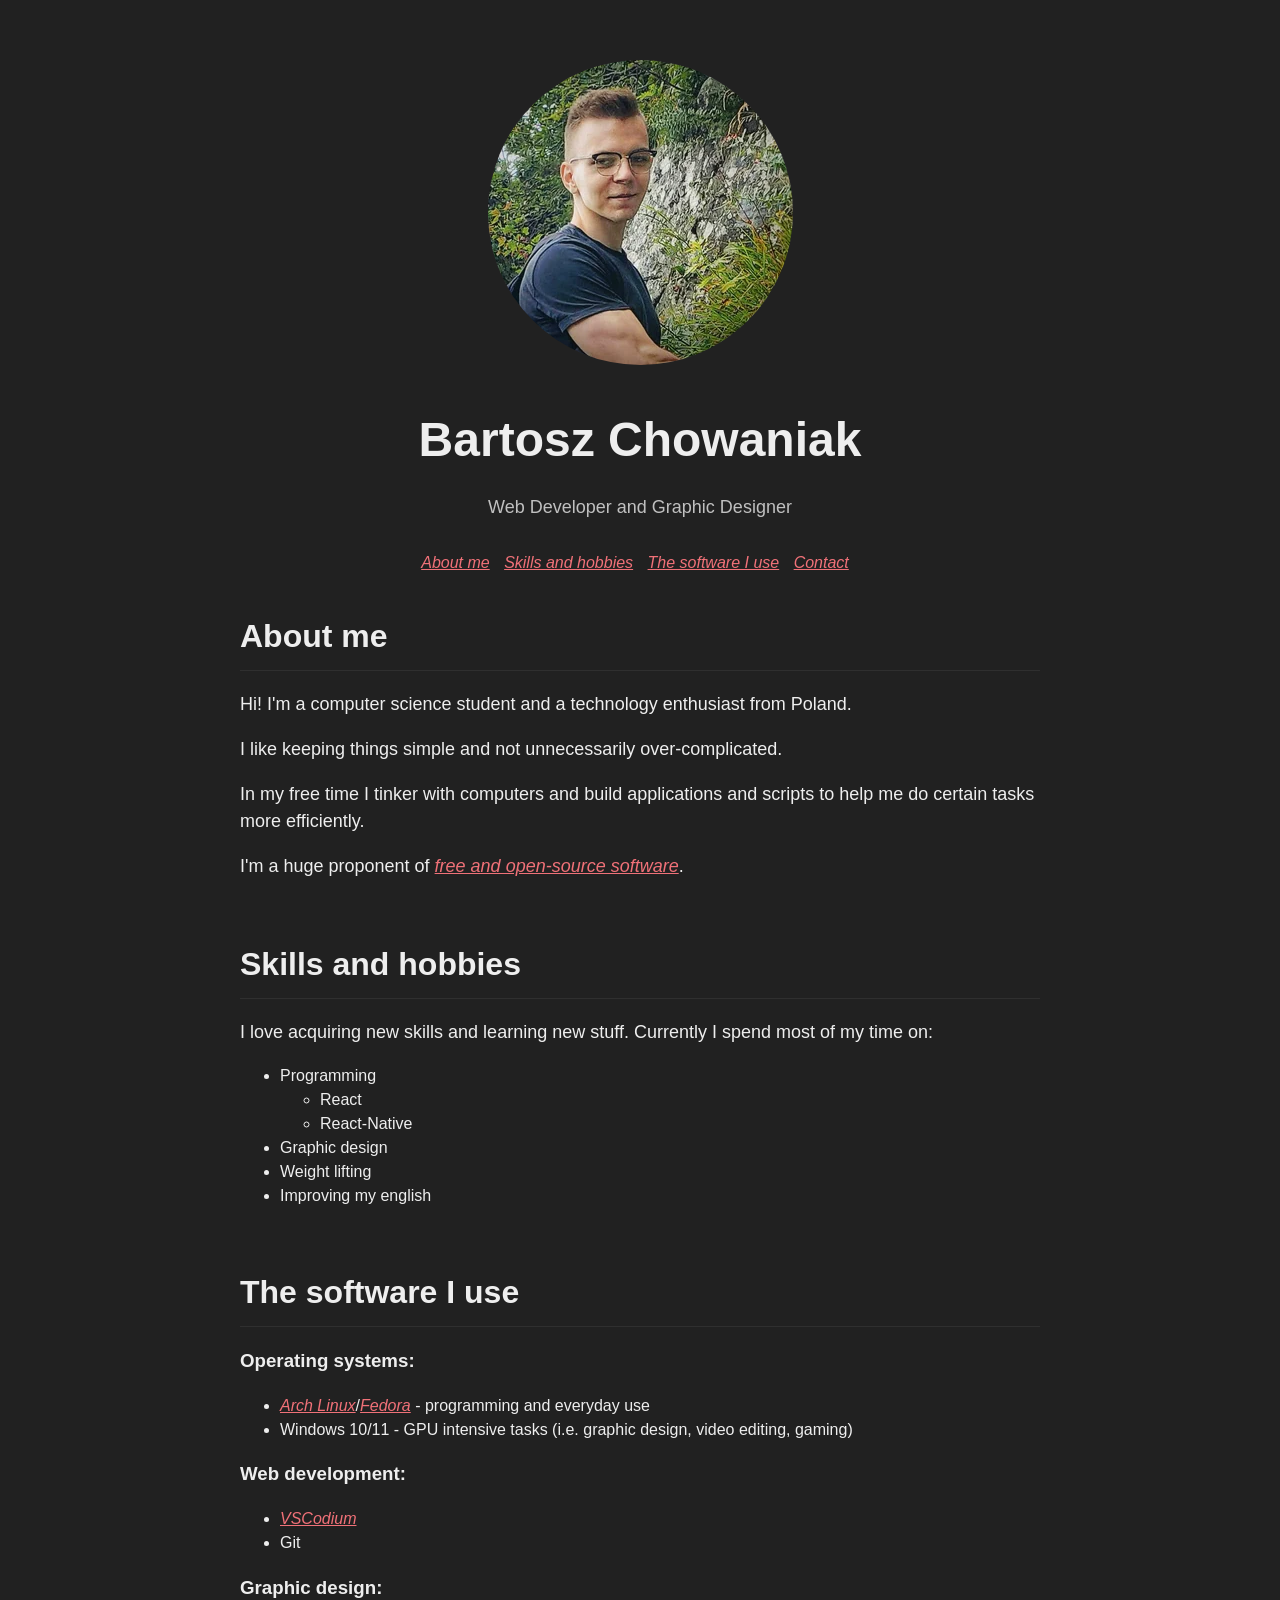
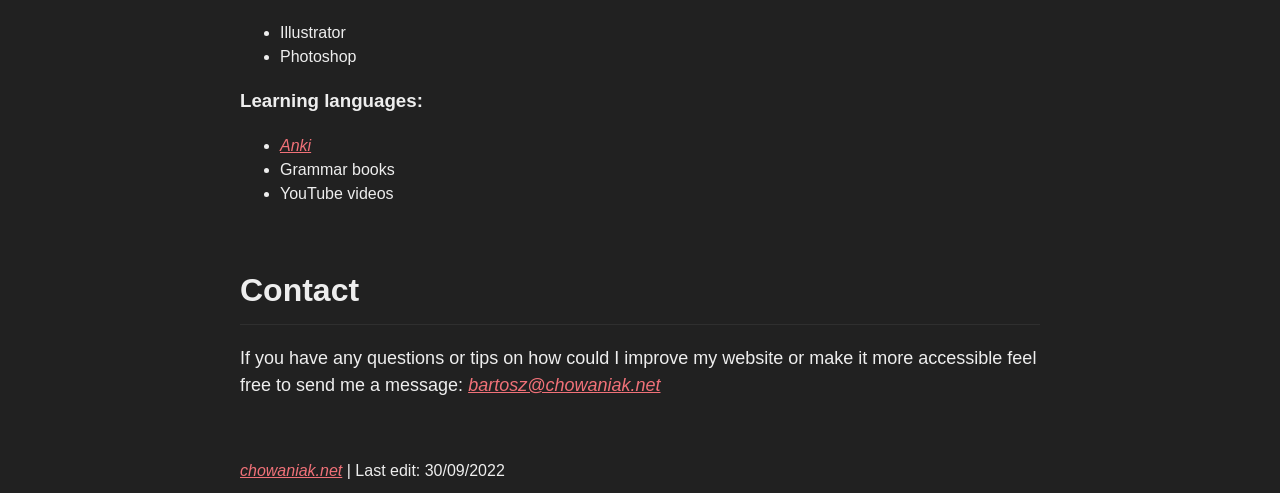
<file: index.html>
<!DOCTYPE html>
<html lang="en">
<head>
    <meta charset="UTF-8">
    <meta http-equiv="X-UA-Compatible" content="IE=edge">
    <meta name="viewport" content="width=device-width, initial-scale=1.0">
    <meta name="description" content="Bartosz Chowaniak - A web developer and graphic designer from Poland. I like to keep things simple.">
    <meta name="keywords" content="Bartosz Chowaniak, Chowaniak, portfolio, info, web development, graphic design, minimalism, simplicity">
    <meta name="author" content="Bartosz Chowaniak">
    <title>Bartosz Chowaniak - Web Developer and Graphic Designer</title>
    <link rel="stylesheet" href="./style.css">
    <link rel="icon" href="./assets/favicon.png" type="image/x-icon" />
</head>
<body>
    <div style="margin-top: 50px; margin-bottom: 30px; text-align: center;">
            <img src="./assets/profile_pic.webp" alt="A photo of me" class="photo_of_me" style="border-radius: 50%;" />
            <h1>Bartosz Chowaniak</h1>
            <p style="color: silver;">Web Developer and Graphic Designer</p>
    </div>
    <nav>
        <ul>
            <li><a href="#about_me">About me</a></li>
            <li><a href="#skills_and_hobbies">Skills and hobbies</a></li>
            <li><a href="#the_software_i_use">The software I use</a></li>
            <li><a href="#contact">Contact</a></li>
        </ul>
    </nav>
    <main>
        <section id="about_me">
            <h2>About me</h2>
            <p>
                Hi! I'm a computer science student and a technology enthusiast from Poland.
            </p>
            <p>
                I like keeping things simple and not unnecessarily over-complicated.
            </p>
            <p>
                In my free time I tinker with computers and build applications and scripts to help me do certain tasks more efficiently.
            </p>
            <p>
                I'm a huge proponent of <a href="https://en.wikipedia.org/wiki/Free_and_open-source_software">free and open-source software</a>.</p>
            </p>
        </section>

        <section id="skills_and_hobbies">
            <h2>Skills and hobbies</h2>
            <p>
                I love acquiring new skills and learning new stuff. Currently I spend most of my time on:
            </p>
            <ul>
                <li>Programming</li>
                <ul>
                    <li>React</li>
                    <li>React-Native</li>
                </ul>
                <li>Graphic design</li>
                <li>Weight lifting</li>
                <li>Improving my english</li>
            </ul>
        </section>

        <section id="the_software_i_use">
            <h2>The software I use</h2>
            <section>
                <h3>Operating systems:</h3>
                <ul>
                    <li><a href="https://archlinux.org/">Arch Linux</a>/<a href="https://getfedora.org/">Fedora</a> - programming and everyday use</li>
                    <li>Windows 10/11 - GPU intensive tasks (i.e. graphic design, video editing, gaming)</li>
                </ul>
            </section>
            <section>
                <h3>Web development:</h3>
                <ul>
                    <li><a href="https://vscodium.com/">VSCodium</a></li>
                    <li>Git</li>
                </ul>
            </section>
            <section>
                <h3>Graphic design:</h3>
                <ul>
                    <li>Illustrator</li>
                    <li>Photoshop</li>
                </ul>
            </section>
            <section>
                <h3>Learning languages:</h3>
                <ul>
                    <li><a href="https://apps.ankiweb.net/">Anki</a></li>
                    <li>Grammar books</li>
                    <li>YouTube videos</li>
                </ul>
            </section>
        </section>

        <section id="contact">
            <h2>Contact</h2>
            <p>
                If you have any questions or tips on how could I improve my website or make it more accessible feel free to send me a message:
                <a href="mailto:bartosz@chowaniak.net" target="_blank">bartosz@chowaniak.net</a>
            </p>
        </section>
    </main>
    <footer>
        <a href="https://chowaniak.net">chowaniak.net</a>
        | Last edit: 30/09/2022
    </footer>
</body>
</html>
</file>
<file: style.css>
html {
    background-color: #212121;
}

body {
    color: #eee;
    max-width: 800px;
    margin: 0 auto;
    line-height: 1.5;
    font-family: sans-serif;
    padding: 10px 20px;
}

h1 { 
    font-size: 48px;
    margin-bottom: 0;;
}

h2 {
    font-size: 32px;
    border-bottom: 1px solid #2f2f2f;
    padding-bottom: 10px;
    margin-bottom: 20px;
}

p {
    font-size: 18px;
}

nav {
    text-align: center;
}

nav > ul {
    list-style-type: none;
    padding: 0;
}

nav > ul > li {
    display: inline-block;
    margin-right: 10px;
    margin-bottom: 10px;
}

a {
    color: #f07178;
    font-style: italic;
}

a:hover {
    color: #eee;
}

main > section {
    margin-bottom: 60px;
}
</file>
